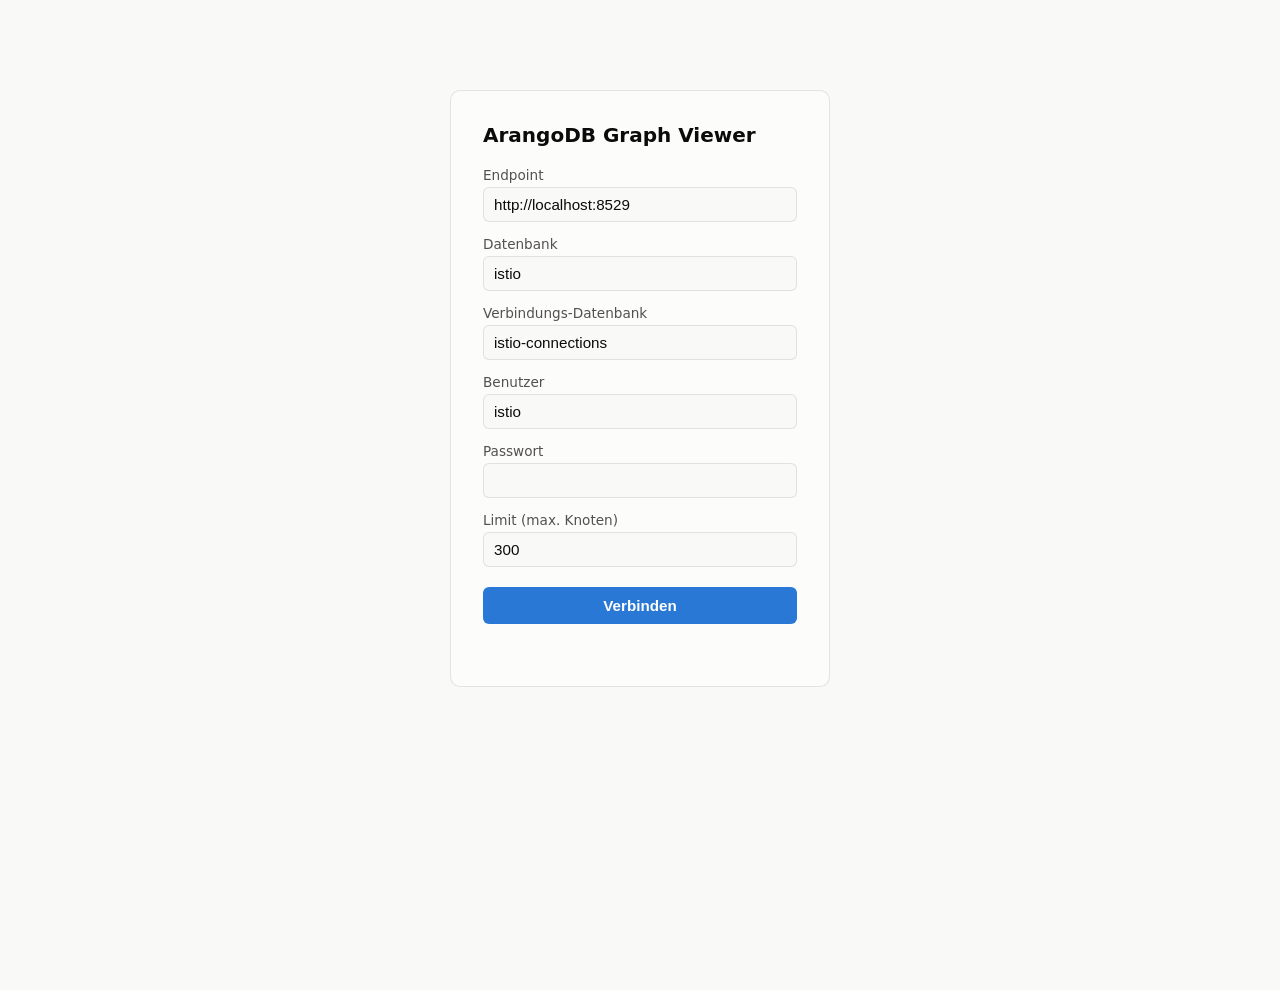
<file: arangoweb/index.html>
<!DOCTYPE html>
<html lang="de">
<head>
<meta charset="UTF-8">
<meta name="viewport" content="width=device-width, initial-scale=1.0">
<title>ArangoDB Graph Viewer</title>
<link rel="stylesheet" href="style.css">
</head>
<body>

<div id="login-panel" class="panel">
  <h1>ArangoDB Graph Viewer</h1>
  <form id="login-form">
    <label>Endpoint
      <input type="text" id="endpoint" value="http://localhost:8529" required>
    </label>
    <label>Datenbank
      <input type="text" id="database" value="istio" required>
    </label>
    <label>Verbindungs-Datenbank
      <input type="text" id="connections-database" value="istio-connections" required>
    </label>
    <label>Benutzer
      <input type="text" id="user" value="istio" required>
    </label>
    <label>Passwort
      <input type="password" id="password" value="" required>
    </label>
    <label>Limit (max. Knoten)
      <input type="number" id="limit" value="300" min="1" max="5000">
    </label>
    <button type="submit" id="connect-btn">Verbinden</button>
    <p id="login-error" class="error"></p>
  </form>
</div>

<div id="graph-panel" class="hidden">
  <div id="tabs">
    <button class="tab-btn active" id="tab-full" data-view="full">Gesamtgraph</button>
    <button class="tab-btn" id="tab-connections" data-view="connections">Verbindungsgraph</button>
  </div>
  <div id="toolbar">
    <span id="stats"></span>
    <div id="legend"></div>
    <button id="disconnect-btn">Trennen</button>
  </div>
  <div id="graph-scroll">
    <canvas id="graph-canvas"></canvas>
  </div>
  <div id="tooltip" class="hidden"></div>
</div>

<script src="app.js"></script>
</body>
</html>
</file>
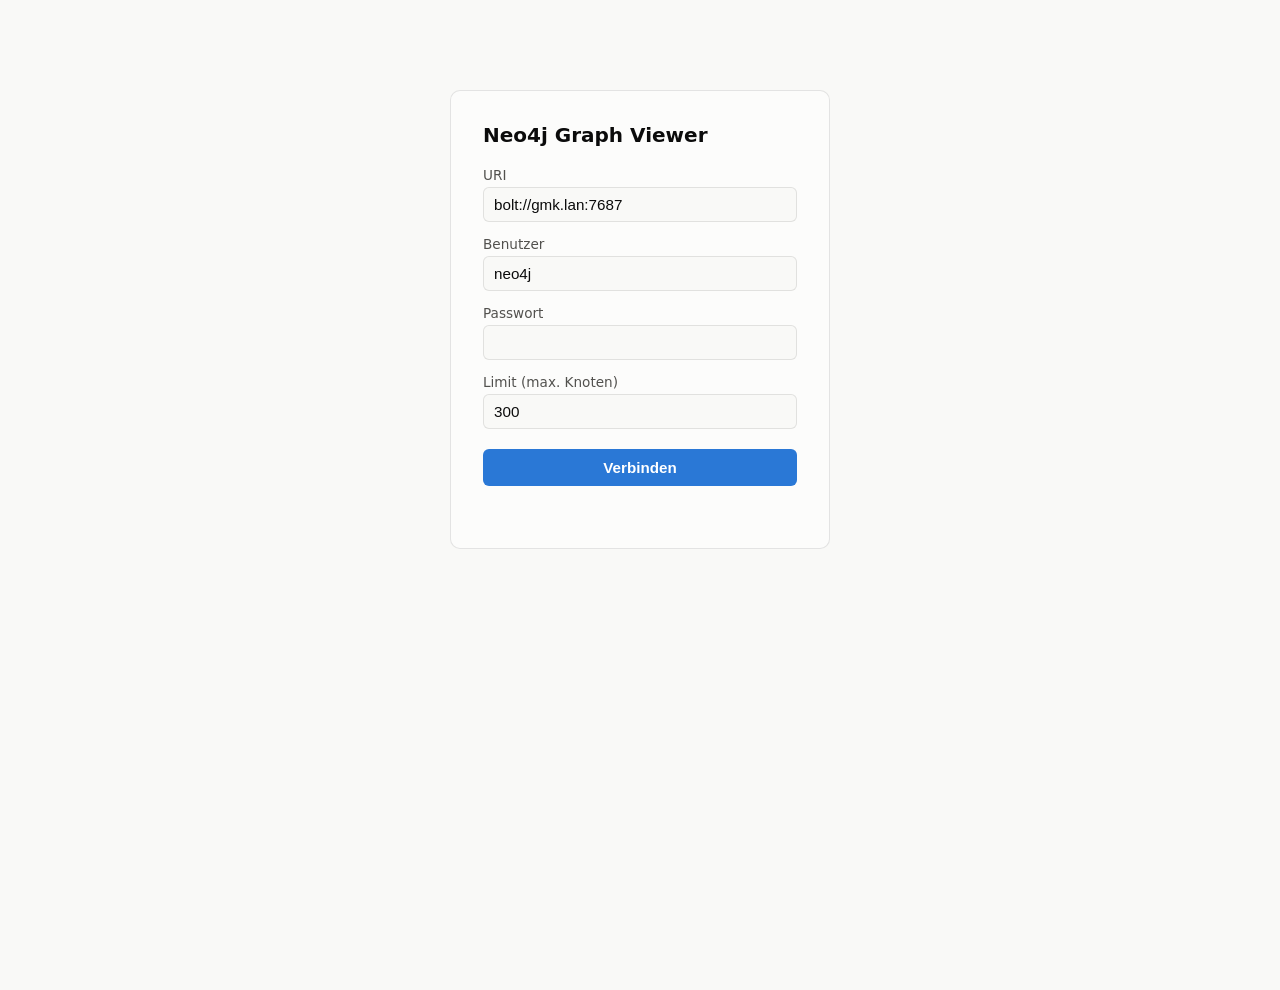
<file: web/index.html>
<!DOCTYPE html>
<html lang="de">
<head>
<meta charset="UTF-8">
<meta name="viewport" content="width=device-width, initial-scale=1.0">
<title>Neo4j Graph Viewer</title>
<link rel="stylesheet" href="style.css">
</head>
<body>

<div id="login-panel" class="panel">
  <h1>Neo4j Graph Viewer</h1>
  <form id="login-form">
    <label>URI
      <input type="text" id="uri" value="bolt://gmk.lan:7687" required>
    </label>
    <label>Benutzer
      <input type="text" id="user" value="neo4j" required>
    </label>
    <label>Passwort
      <input type="password" id="password" value="" required>
    </label>
    <label>Limit (max. Knoten)
      <input type="number" id="limit" value="300" min="1" max="5000">
    </label>
    <button type="submit" id="connect-btn">Verbinden</button>
    <p id="login-error" class="error"></p>
  </form>
</div>

<div id="graph-panel" class="hidden">
  <div id="toolbar">
    <span id="stats"></span>
    <div id="legend"></div>
    <button id="disconnect-btn">Trennen</button>
  </div>
  <div id="graph-scroll">
    <canvas id="graph-canvas"></canvas>
  </div>
  <div id="tooltip" class="hidden"></div>
</div>

<script src="neo4j-web.min.js"></script>
<script src="neo4j-client.js"></script>
<script src="app.js"></script>
</body>
</html>
</file>
<file: arangoweb/style.css>
:root {
  color-scheme: light;
  --surface-1:      #fcfcfb;
  --surface-2:      #f9f9f7;
  --text-primary:   #0b0b0b;
  --text-secondary: #52514e;
  --text-muted:     #898781;
  --border:         rgba(11,11,11,0.10);
  --gridline:       #e1e0d9;
  --error:          #d03b3b;
  --accent:         #2a78d6;
  --accent-hover:   #1c5cab;
}
@media (prefers-color-scheme: dark) {
  :root:where(:not([data-theme="light"])) {
    color-scheme: dark;
    --surface-1:      #1a1a19;
    --surface-2:      #0d0d0d;
    --text-primary:   #ffffff;
    --text-secondary: #c3c2b7;
    --text-muted:     #898781;
    --border:         rgba(255,255,255,0.10);
    --gridline:       #2c2c2a;
    --error:          #e66767;
    --accent:         #3987e5;
    --accent-hover:   #5598e7;
  }
}
:root[data-theme="dark"] {
  color-scheme: dark;
  --surface-1:      #1a1a19;
  --surface-2:      #0d0d0d;
  --text-primary:   #ffffff;
  --text-secondary: #c3c2b7;
  --text-muted:     #898781;
  --border:         rgba(255,255,255,0.10);
  --gridline:       #2c2c2a;
  --error:          #e66767;
  --accent:         #3987e5;
  --accent-hover:   #5598e7;
}

* { box-sizing: border-box; }

html, body {
  height: 100%;
  margin: 0;
  font-family: system-ui, -apple-system, "Segoe UI", sans-serif;
  background: var(--surface-2);
  color: var(--text-primary);
}

.hidden { display: none !important; }

/* Login panel */
#login-panel {
  max-width: 380px;
  margin: 10vh auto 0;
  padding: 32px;
  background: var(--surface-1);
  border: 1px solid var(--border);
  border-radius: 10px;
}
#login-panel h1 {
  font-size: 1.25rem;
  margin: 0 0 20px;
}
#login-form {
  display: flex;
  flex-direction: column;
  gap: 14px;
}
#login-form label {
  display: flex;
  flex-direction: column;
  gap: 4px;
  font-size: 0.85rem;
  color: var(--text-secondary);
}
#login-form input {
  font-size: 0.95rem;
  padding: 8px 10px;
  border: 1px solid var(--border);
  border-radius: 6px;
  background: var(--surface-2);
  color: var(--text-primary);
}
#login-form button {
  margin-top: 6px;
  padding: 10px;
  font-size: 0.95rem;
  font-weight: 600;
  color: #fff;
  background: var(--accent);
  border: none;
  border-radius: 6px;
  cursor: pointer;
}
#login-form button:hover { background: var(--accent-hover); }
#login-form button:disabled { opacity: 0.6; cursor: default; }
.error {
  color: var(--error);
  font-size: 0.85rem;
  margin: 0;
  min-height: 1.2em;
}

/* Graph panel */
#graph-panel {
  height: 100%;
  display: flex;
  flex-direction: column;
}
#toolbar {
  display: flex;
  align-items: center;
  gap: 20px;
  padding: 10px 16px;
  background: var(--surface-1);
  border-bottom: 1px solid var(--border);
  flex-wrap: wrap;
}
#stats {
  font-size: 0.85rem;
  color: var(--text-secondary);
  white-space: nowrap;
}
#legend {
  display: flex;
  gap: 12px;
  flex-wrap: wrap;
  flex: 1;
  font-size: 0.8rem;
}
.legend-item {
  display: flex;
  align-items: center;
  gap: 6px;
  color: var(--text-secondary);
}
.legend-swatch {
  width: 10px;
  height: 10px;
  border-radius: 50%;
  flex-shrink: 0;
}
#disconnect-btn {
  padding: 6px 12px;
  font-size: 0.85rem;
  background: transparent;
  color: var(--text-secondary);
  border: 1px solid var(--border);
  border-radius: 6px;
  cursor: pointer;
}
#disconnect-btn:hover { color: var(--text-primary); border-color: var(--text-muted); }

/* Tabs */
#tabs {
  display: flex;
  gap: 4px;
  padding: 8px 16px 0;
  background: var(--surface-1);
  border-bottom: 1px solid var(--border);
}
.tab-btn {
  padding: 8px 14px;
  font-size: 0.85rem;
  color: var(--text-secondary);
  background: transparent;
  border: 1px solid var(--border);
  border-bottom: none;
  border-radius: 6px 6px 0 0;
  cursor: pointer;
}
.tab-btn:hover { color: var(--text-primary); }
.tab-btn.active {
  color: var(--text-primary);
  background: var(--surface-2);
  font-weight: 600;
}

#graph-scroll {
  flex: 1;
  overflow: auto;
  background: var(--surface-2);
}

#graph-canvas {
  display: block;
  cursor: grab;
}
#graph-canvas:active { cursor: grabbing; }

#tooltip {
  position: fixed;
  pointer-events: none;
  max-width: 320px;
  padding: 8px 10px;
  font-size: 0.78rem;
  line-height: 1.4;
  background: var(--surface-1);
  color: var(--text-primary);
  border: 1px solid var(--border);
  border-radius: 6px;
  box-shadow: 0 4px 16px rgba(0,0,0,0.2);
  white-space: pre-wrap;
  z-index: 10;
}
</file>
<file: web/style.css>
:root {
  color-scheme: light;
  --surface-1:      #fcfcfb;
  --surface-2:      #f9f9f7;
  --text-primary:   #0b0b0b;
  --text-secondary: #52514e;
  --text-muted:     #898781;
  --border:         rgba(11,11,11,0.10);
  --gridline:       #e1e0d9;
  --error:          #d03b3b;
  --accent:         #2a78d6;
  --accent-hover:   #1c5cab;
}
@media (prefers-color-scheme: dark) {
  :root:where(:not([data-theme="light"])) {
    color-scheme: dark;
    --surface-1:      #1a1a19;
    --surface-2:      #0d0d0d;
    --text-primary:   #ffffff;
    --text-secondary: #c3c2b7;
    --text-muted:     #898781;
    --border:         rgba(255,255,255,0.10);
    --gridline:       #2c2c2a;
    --error:          #e66767;
    --accent:         #3987e5;
    --accent-hover:   #5598e7;
  }
}
:root[data-theme="dark"] {
  color-scheme: dark;
  --surface-1:      #1a1a19;
  --surface-2:      #0d0d0d;
  --text-primary:   #ffffff;
  --text-secondary: #c3c2b7;
  --text-muted:     #898781;
  --border:         rgba(255,255,255,0.10);
  --gridline:       #2c2c2a;
  --error:          #e66767;
  --accent:         #3987e5;
  --accent-hover:   #5598e7;
}

* { box-sizing: border-box; }

html, body {
  height: 100%;
  margin: 0;
  font-family: system-ui, -apple-system, "Segoe UI", sans-serif;
  background: var(--surface-2);
  color: var(--text-primary);
}

.hidden { display: none !important; }

/* Login panel */
#login-panel {
  max-width: 380px;
  margin: 10vh auto 0;
  padding: 32px;
  background: var(--surface-1);
  border: 1px solid var(--border);
  border-radius: 10px;
}
#login-panel h1 {
  font-size: 1.25rem;
  margin: 0 0 20px;
}
#login-form {
  display: flex;
  flex-direction: column;
  gap: 14px;
}
#login-form label {
  display: flex;
  flex-direction: column;
  gap: 4px;
  font-size: 0.85rem;
  color: var(--text-secondary);
}
#login-form input {
  font-size: 0.95rem;
  padding: 8px 10px;
  border: 1px solid var(--border);
  border-radius: 6px;
  background: var(--surface-2);
  color: var(--text-primary);
}
#login-form button {
  margin-top: 6px;
  padding: 10px;
  font-size: 0.95rem;
  font-weight: 600;
  color: #fff;
  background: var(--accent);
  border: none;
  border-radius: 6px;
  cursor: pointer;
}
#login-form button:hover { background: var(--accent-hover); }
#login-form button:disabled { opacity: 0.6; cursor: default; }
.error {
  color: var(--error);
  font-size: 0.85rem;
  margin: 0;
  min-height: 1.2em;
}

/* Graph panel */
#graph-panel {
  height: 100%;
  display: flex;
  flex-direction: column;
}
#toolbar {
  display: flex;
  align-items: center;
  gap: 20px;
  padding: 10px 16px;
  background: var(--surface-1);
  border-bottom: 1px solid var(--border);
  flex-wrap: wrap;
}
#stats {
  font-size: 0.85rem;
  color: var(--text-secondary);
  white-space: nowrap;
}
#legend {
  display: flex;
  gap: 12px;
  flex-wrap: wrap;
  flex: 1;
  font-size: 0.8rem;
}
.legend-item {
  display: flex;
  align-items: center;
  gap: 6px;
  color: var(--text-secondary);
}
.legend-swatch {
  width: 10px;
  height: 10px;
  border-radius: 50%;
  flex-shrink: 0;
}
#disconnect-btn {
  padding: 6px 12px;
  font-size: 0.85rem;
  background: transparent;
  color: var(--text-secondary);
  border: 1px solid var(--border);
  border-radius: 6px;
  cursor: pointer;
}
#disconnect-btn:hover { color: var(--text-primary); border-color: var(--text-muted); }

#graph-scroll {
  flex: 1;
  overflow: auto;
  background: var(--surface-2);
}

#graph-canvas {
  display: block;
  cursor: grab;
}
#graph-canvas:active { cursor: grabbing; }

#tooltip {
  position: fixed;
  pointer-events: none;
  max-width: 320px;
  padding: 8px 10px;
  font-size: 0.78rem;
  line-height: 1.4;
  background: var(--surface-1);
  color: var(--text-primary);
  border: 1px solid var(--border);
  border-radius: 6px;
  box-shadow: 0 4px 16px rgba(0,0,0,0.2);
  white-space: pre-wrap;
  z-index: 10;
}
</file>
